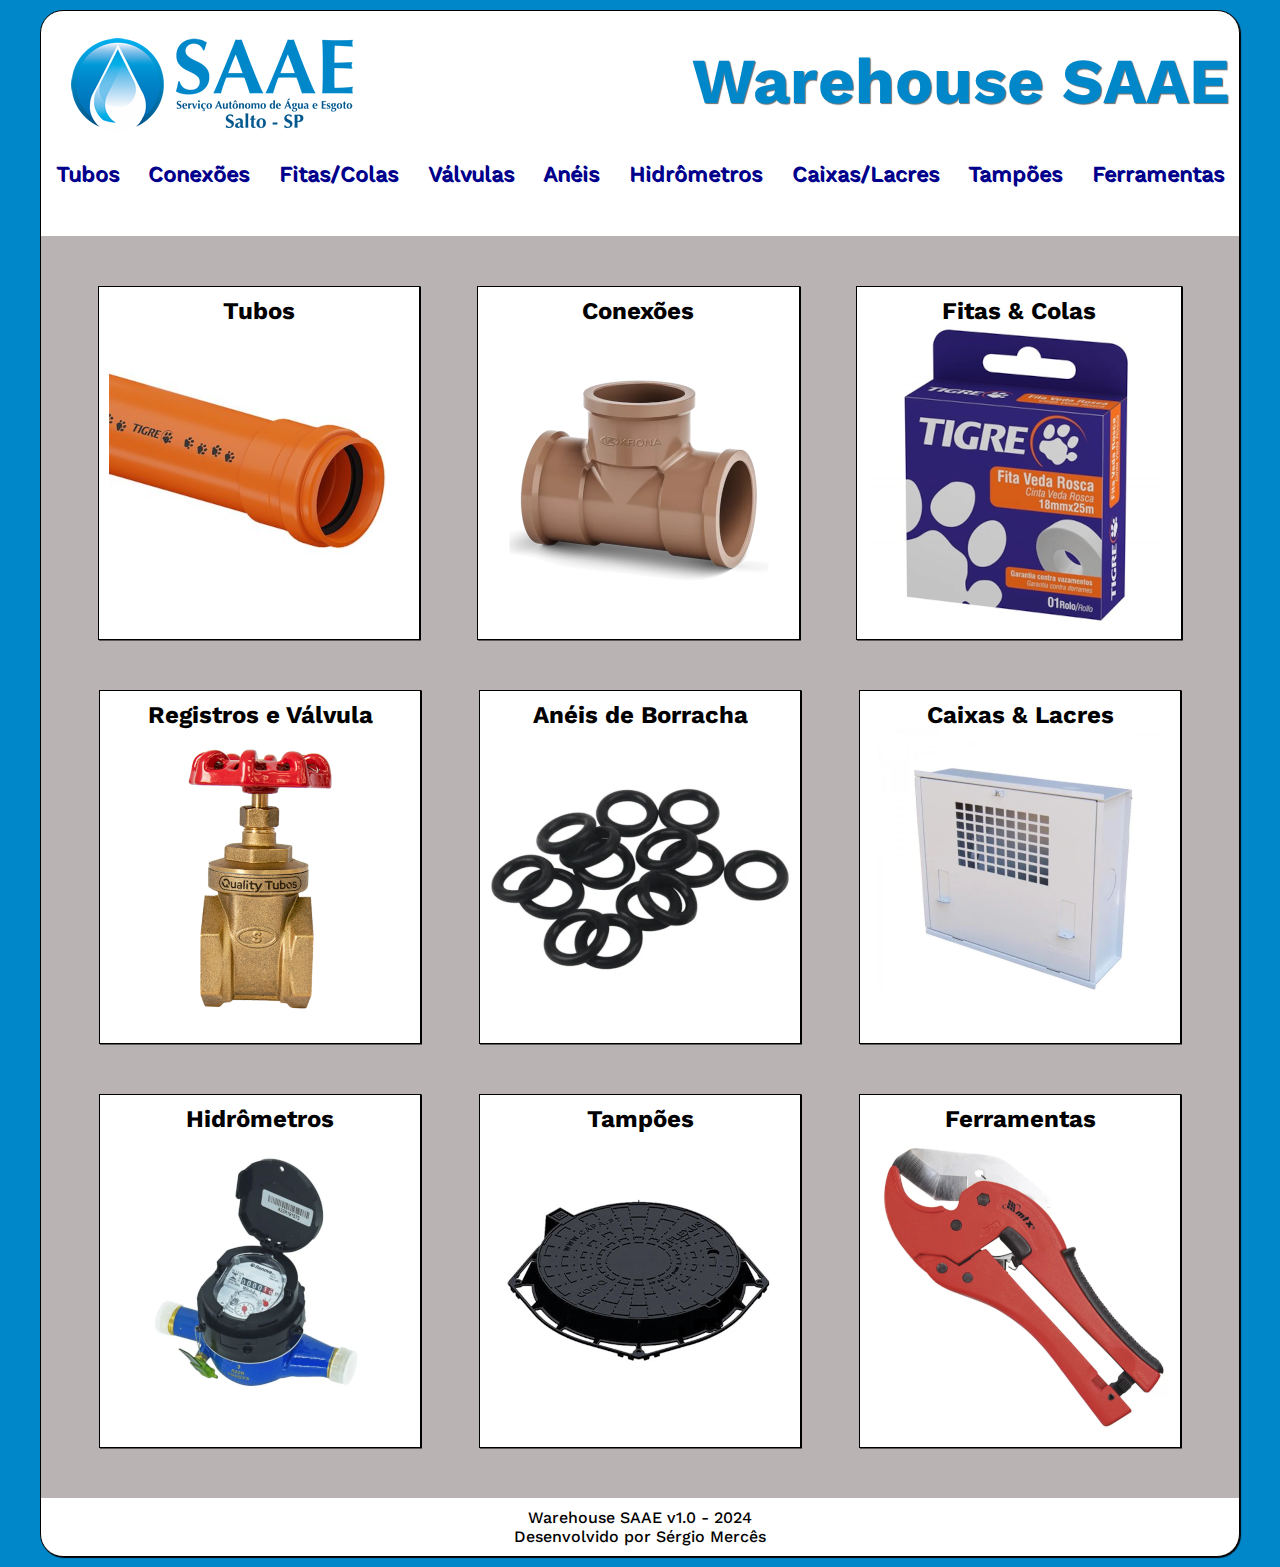
<file: index.html>
<!DOCTYPE html>
<html lang="pt-br">
<head>
    <meta charset="UTF-8">
    <meta name="viewport" content="width=device-width, initial-scale=1.0">
    <meta name="description" content="Sistema de apoio para facilitar a interação de atores, identificação padronizada, resição e reposição de materiais do SAAE Salto">
    <meta name="keywords" content="SAAE Salto, saneamento, água, esgoto, materiais, almoxarifado, estoque">
    <meta name="author" content="Sérgio da Costa Mercês">
    <meta name="Reply-to" content="sergio.merces@gmail.com">
    <link rel="stylesheet" href="./assets/style/global.css">
    <link rel="shortcut icon" href="./assets/img/favicon.png" type="image/x-icon">
    <title>Warehouse SAAE - Contatos</title>
</head>
<body>
    <main>
        <header>
            <div id="logo">
                <img src="./assets/img/logo_saaesalto.png" alt="logotipo do SAAE Serviço Autônomo de Água e Esgoto de Salto SP">
            </div>
            <div id="text-branding">
                <h1>Warehouse SAAE</h1>
            </div>
            </nav>
        </header>
        <nav class="principal">
            <ul>
                <li><a href="./tubos.html" target="_self" rel="next">Tubos</a></li>
                <li><a href="#" target="_self">Conexões</a></li>
                <li><a href="#" target="_self">Fitas/Colas</a></li>
                <li><a href="#" target="_self">Válvulas</a></li>
                <li><a href="#" target="_self">Anéis</a></li>
                <li><a href="#" target="_self">Hidrômetros</a></li>
                <li><a href="#" target="_self">Caixas/Lacres</a></li>
                <li><a href="#" target="_self">Tampões</a></li>
                <li><a href="#" target="_self">Ferramentas</a></li>
            </ul>
        </nav>
        
        <section class="materiais">
            <div class="material">
                <div class="texto-categoria">
                    <h2>Tubos</h2>
                </div>
                <div class="foto-categoria">
                    <a href="./tubos.html" target="_self" title="Tubos PVC, PBA, Defofo, Ocre e PEAD"><img src="./assets/img/img-tubos.png" alt="tubo ocre"></a>
                </div>
            </div>
            <div class="material">
                <div class="texto-categoria">
                    <h2>Conexões</h2>
                </div>
                <div class="foto-categoria">
                    <img src="./assets/img/img-conexoes.png" alt="te em pvc">
                </div>
            </div>
            <div class="material">
                <div class="texto-categoria">
                    <h2>Fitas & Colas</h2>
                </div>
                <div class="foto-categoria">
                    <img src="./assets/img/img-vedacao.png" alt="fita veda rosca">
                </div>
            </div>
            <div class="material">
                <div class="texto-categoria">
                    <h2>Registros e Válvula</h2>
                </div>
                <div class="foto-categoria">
                    <img src="./assets/img/img-valvula.png" alt="registro de gaveta de latão com volante roscável">
                </div>
            </div>
            <div class="material">
                <div class="texto-categoria">
                    <h2>Anéis de Borracha</h2>
                </div>
                <div class="foto-categoria">
                    <img src="./assets/img/img-aneis.png" alt="aneis de borracha je">
                </div>
            </div>
            <div class="material">
                <div class="texto-categoria">
                    <h2>Caixas & Lacres</h2>
                </div>
                <div class="foto-categoria">
                    <img src="./assets/img/img-caixa.png" alt="caixa padrão de parede">
                </div>
            </div>
            <div class="material">
                <div class="texto-categoria">
                    <h2>Hidrômetros</h2>
                </div>
                <div class="foto-categoria">
                    <img src="./assets/img/img-medidor.png" alt="hidrômetro multijato">
                </div>
            </div>
            <div class="material">
                <div class="texto-categoria">
                    <h2>Tampões</h2>
                </div>
                <div class="foto-categoria">
                    <img src="./assets/img/img-tampao.png" alt="tampão para pv de esgoto">
                </div>
            </div>
            <div class="material">
                <div class="texto-categoria">
                    <h2>Ferramentas</h2>
                </div>
                <div class="foto-categoria">
                    <img src="./assets/img/img-cortador.png" alt="tesoura cortador de tubo pead">
                </div>
            </div>
        </section>
        <footer>
            <p>Warehouse SAAE v1.0 - 2024</p>
            <p>Desenvolvido por Sérgio Mercês</p>
        </footer>
    </main>
    <script src="./assets/script/mensagem.js"></script>
</body>
</html>
</file>
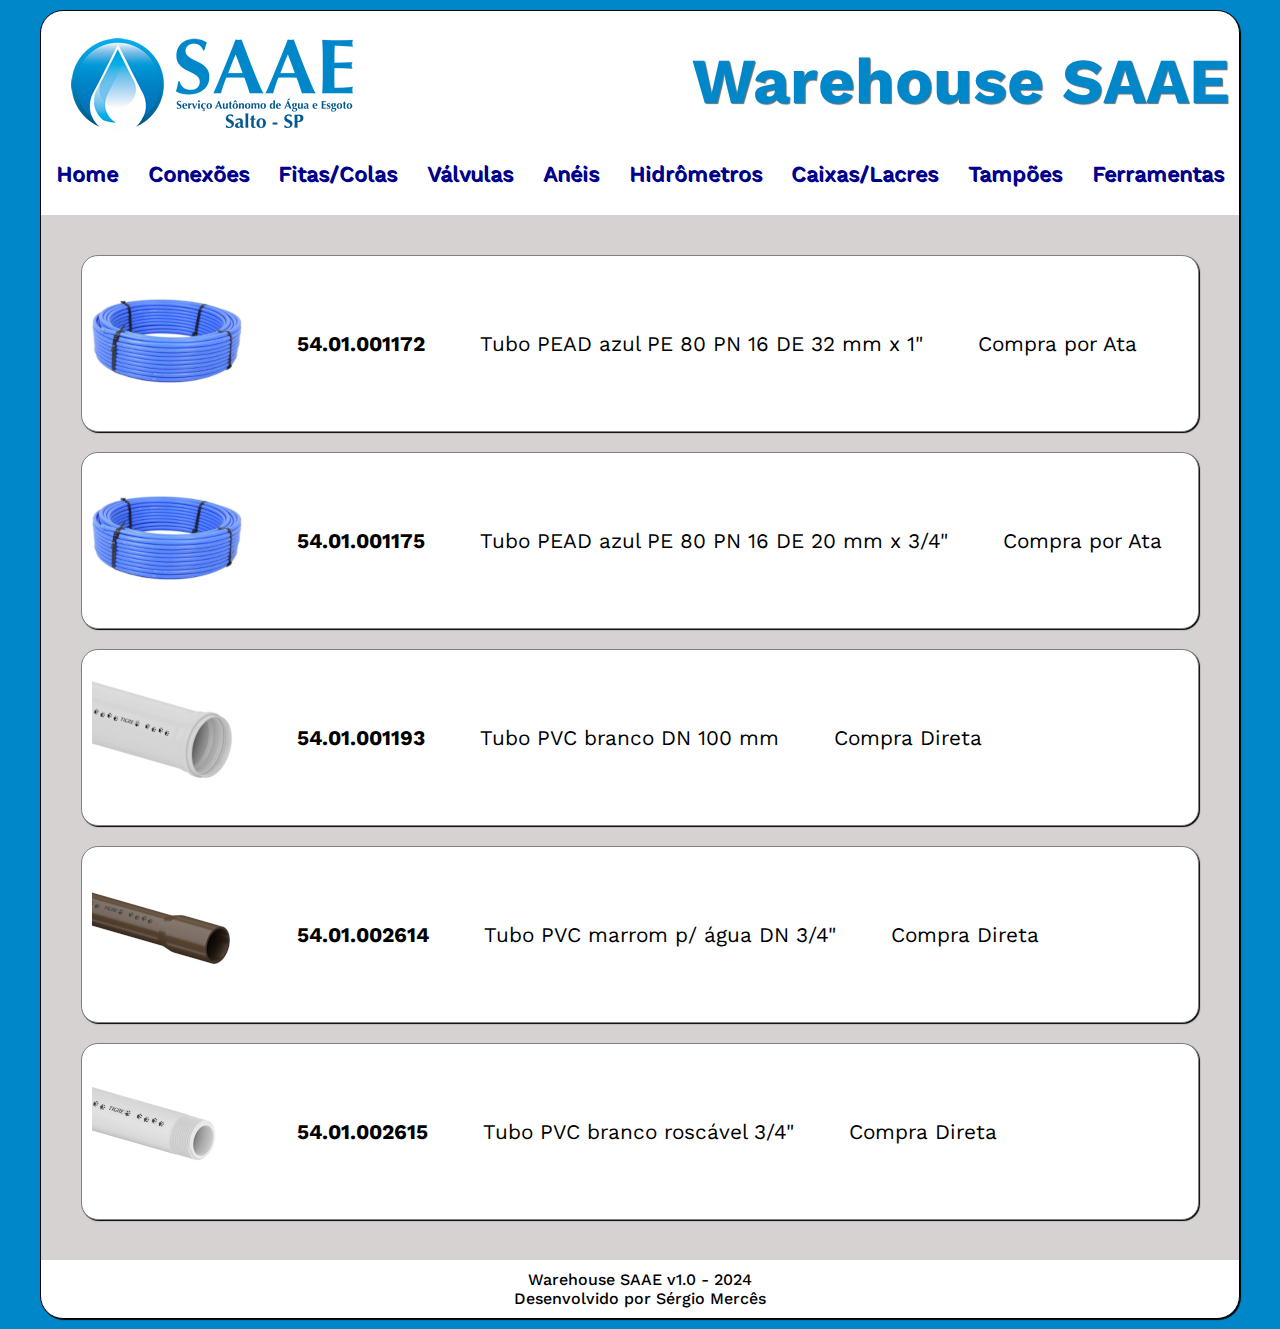
<file: tubos.html>
<!DOCTYPE html>
<html lang="pt-br">
<head>
    <meta charset="UTF-8">
    <meta name="viewport" content="width=device-width, initial-scale=1.0">
    <meta name="description" content="Sistema de apoio para facilitar a interação de atores, identificação padronizada, resição e reposição de materiais do SAAE Salto">
    <meta name="keywords" content="SAAE Salto, saneamento, água, esgoto, materiais, almoxarifado, estoque">
    <meta name="author" content="Sérgio da Costa Mercês">
    <meta name="Reply-to" content="sergio.merces@gmail.com">
    <link rel="stylesheet" href="./assets/style/global.css">
    <link rel="stylesheet" href="./assets/style/grade-material.css">
    <link rel="shortcut icon" href="./assets/img/favicon.png" type="image/x-icon">
    <title>Warehouse SAAE - Contatos</title>
</head>
<body>
    <main>
        <header>
            <div id="logo">
                <img src="./assets/img/logo_saaesalto.png" alt="logotipo do SAAE Serviço Autônomo de Água e Esgoto de Salto SP">
            </div>
            <div id="text-branding">
                <h1>Warehouse SAAE</h1>
            </div>
            </nav>
        </header>
        <nav class="principal">
            <ul>
                <li><a href="./index.html" target="_self" rel="prev">Home</a></li>
                <li><a href="#" target="_self">Conexões</a></li>
                <li><a href="#" target="_self">Fitas/Colas</a></li>
                <li><a href="#" target="_self">Válvulas</a></li>
                <li><a href="#" target="_self">Anéis</a></li>
                <li><a href="#" target="_self">Hidrômetros</a></li>
                <li><a href="#" target="_self">Caixas/Lacres</a></li>
                <li><a href="#" target="_self">Tampões</a></li>
                <li><a href="#" target="_self">Ferramentas</a></li>
            </ul>
        </nav>
        <br>
        <section id="container">
            <section class="item">
                <div class="linha">
                    <div class="thumb">
                        <img src="./assets/img/tubos/img-tubo-pead-150.png" alt="rolo de tubo pead">
                    </div>
                    <div class="codigo">54.01.001172</div>
                    <div class="descricao">
                        Tubo PEAD azul PE 80 PN 16 DE 32 mm x 1"
                    </div>
                    <div class="compra">Compra por Ata</div>
                </div>
            </section>

            <section class="item">
                <div class="linha">
                    <div class="thumb">
                        <img src="./assets/img/tubos/img-tubo-pead-150.png" alt="rolo de tubo pead">
                    </div>
                    <div class="codigo">54.01.001175</div>
                    <div class="descricao">
                        Tubo PEAD azul PE 80 PN 16 DE 20 mm x 3/4"
                    </div>
                    <div class="compra">Compra por Ata</div>
                </div>
            </section>

            <section class="item">
                <div class="linha">
                    <div class="thumb">
                        <img src="./assets/img/tubos/img-tubo-branco-esgoto-dn100-150.png" alt="rolo de tubo pead">
                    </div>
                    <div class="codigo">54.01.001193</div>
                    <div class="descricao">
                        Tubo PVC branco DN 100 mm
                    </div>
                    <div class="compra">Compra Direta</div>
                </div>
            </section>

            <section class="item">
                <div class="linha">
                    <div class="thumb">
                        <img src="./assets/img/tubos/tubo-marrom-34-150.png" alt="rolo de tubo pead">
                    </div>
                    <div class="codigo">54.01.002614</div>
                    <div class="descricao">
                        Tubo PVC marrom p/ água DN 3/4"
                    </div>
                    <div class="compra">Compra Direta</div>
                </div>
            </section>

            <section class="item">
                <div class="linha">
                    <div class="thumb">
                        <img src="./assets/img/tubos/img-tubo-branco-roscavel-150.png" alt="rolo de tubo pead">
                    </div>
                    <div class="codigo">54.01.002615</div>
                    <div class="descricao">
                        Tubo PVC branco roscável 3/4"
                    </div>
                    <div class="compra">Compra Direta</div>
                </div>
            </section>

        </section>
        <footer>
            <p>Warehouse SAAE v1.0 - 2024</p>
            <p>Desenvolvido por Sérgio Mercês</p>
        </footer>
    </main>
    
</body>
</html>
</file>
<file: assets/style/global.css>
@charset "UTF-8";

@import url('https://fonts.googleapis.com/css2?family=Work+Sans:ital,wght@0,100..900;1,100..900&display=swap');

:root {
    --cor0: #0087ca;
    --cor1: #00008b;
    --cor2: #ffa500;
    --cor3: #ebe7e7;
}

* {
    margin: 0;
    padding: 0;
    outline: 0;
    box-sizing: border-box;
}

body {
    background-color:var(--cor0);
    color: #000;
    font: normal 16px "Work Sans", sans-serif;
    display: flex;
    justify-content: center;
    width: 100vw;
    margin: auto;
}

main {
    background-color: #fff;
    width: 1200px;
    border: solid 1px black;
    border-radius: 23px;
    box-shadow: 1px 1px 1px;
    margin: 10px 0;
}

header {
    height: 140px;
    display: flex;
    align-items: center;
    justify-content: space-between;
    padding: 10px;
}

header div#text-branding {
    color:var(--cor0);
    font-size: 2rem;
    font-weight: bolder;
    text-shadow: 1px 1px 1px #00000091;
}

nav.principal ul {
    display: flex;
    flex-direction: row;
    justify-content:space-around;
    align-items: center;
    margin: 10px 0;
}

nav.principal li {
    list-style:none;
    font-size: 1.35rem;
    font-weight: 500;
}

nav > ul > li > a,
nav > ul > li > a:visited {
    text-decoration: none;
    color: var(--cor1);
    text-shadow: 1px 0.8px 0.2px;
}

nav > ul > li > a:hover {
    background-color: var(--cor1);
    color: #fff;
    font-size: 1.5rem;
    font-weight: 700;
    padding: 3px 10px;
    transition: 150ms;
}

nav > ul > li > a:active {
    background-color: var(--cor1);
    color: var(--cor2);
    font-size: 1.5rem;
    font-weight: 700;
    padding: 3px 10px;
    transition: 150ms;
}

section.materiais {
    background-color: rgba(141, 131, 131, 0.616);
    display: flex;
    gap: 50px 0;
    flex-wrap: wrap;
    justify-content: space-evenly;
    margin-top: 50px;
    padding: 50px 0;
}

section.materiais a {
    text-decoration: none;
}

section.materiais > div.material {
    border: solid 1px black;
    box-shadow: 1px 0.5px 0.2px;
    background-color: #fff;
    padding: 10px;
    text-align: center;
}

div.material:hover {
    transform: translateX(10px) scale(1.15);
    transition: 500ms;
}

footer {
    font-weight: 500;
    text-align: center;
    padding: 10px;
}
</file>
<file: assets/style/grade-material.css>
@charset "UTF-8";

section#container {
    background-color: rgb(214, 210, 210);
    padding: 20px;
}

section.item {
    background-color: #fff;
    border: solid 1px gray;
    margin: 20px;
    border-radius: 17px;
    box-shadow: 1px 1px 1px;
}

div.linha {
    width: 1100px;
    display: flex;
    gap: 5px;
    align-items: center;
    font-size: 1.3rem;
    padding: 10px;
}

div.codigo,
div.descricao,
div.compra {
    margin-left: 50px;
}

div.codigo {
    font-weight: 700;
}
</file>
